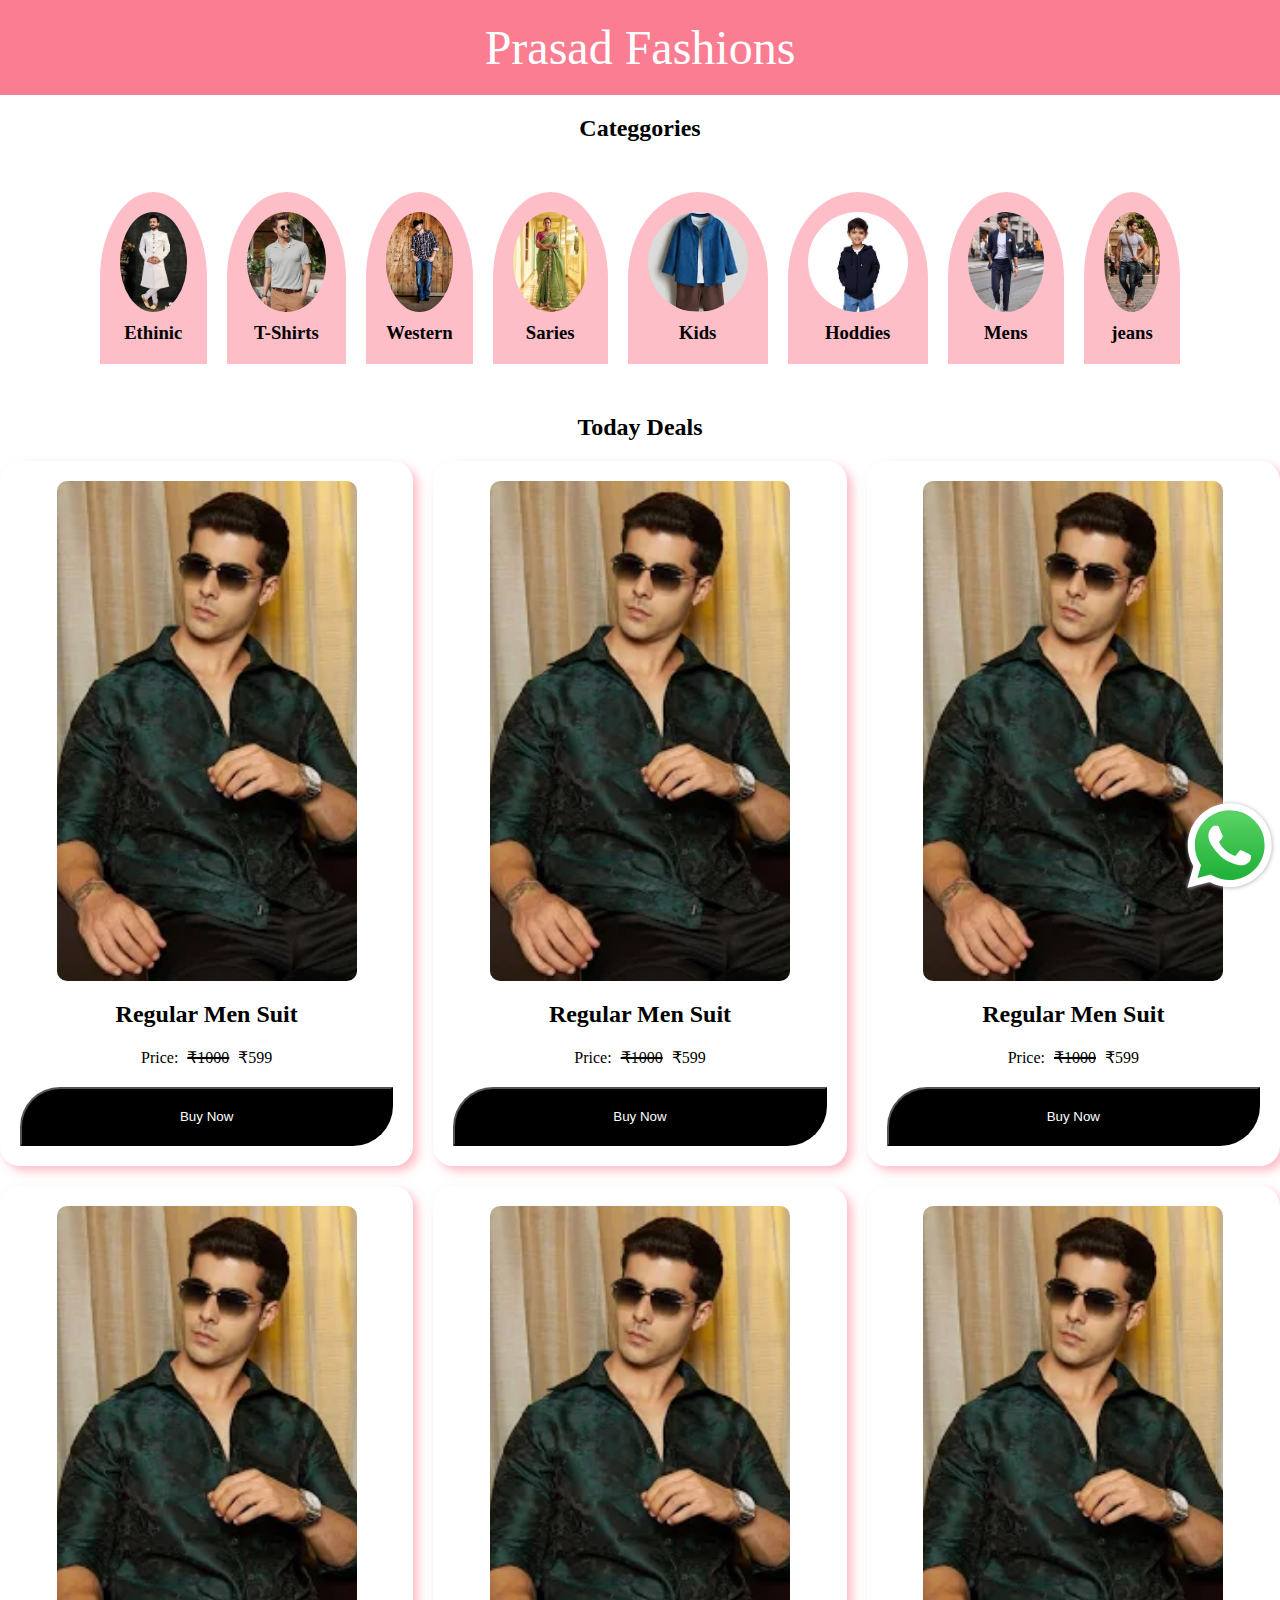
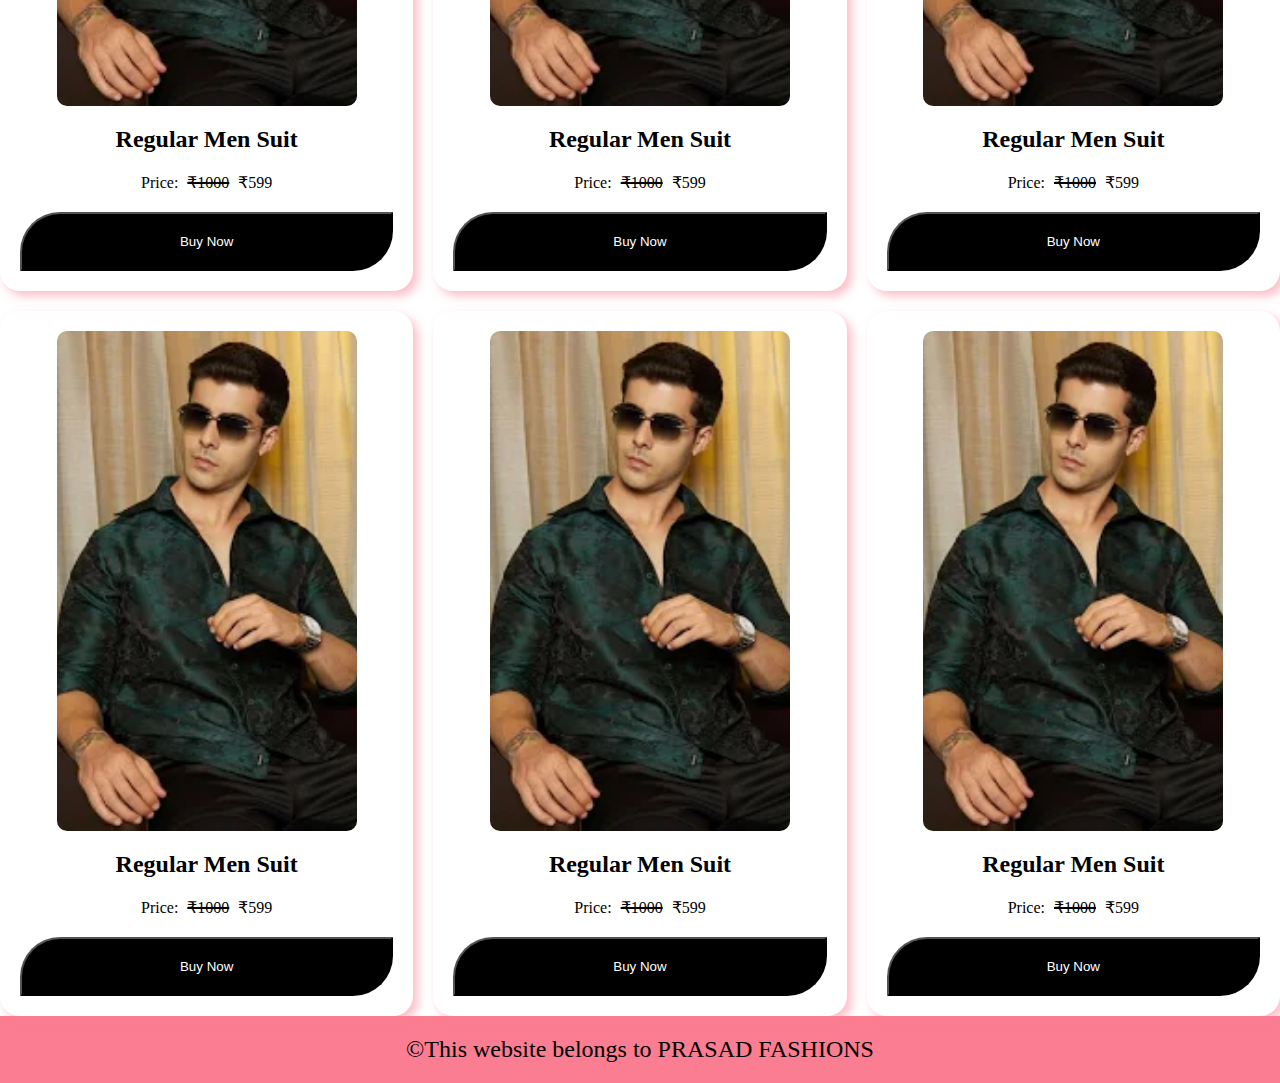
<file: index.html>
<!DOCTYPE html>
<html lang="en">
<head>
    <meta charset="UTF-8">
    <meta name="viewport" content="width=device-width, initial-scale=1.0">
    <title>Prasad Fashions</title>
    <link rel="shortcut icon" href="favicon.ico" type="image/x-icon">
    <link rel="stylesheet" href="css/style.css">
</head>
<body>
    <header>
        Prasad Fashions
    </header>
    <main>
        <h2 class="title">Categgories</h2>
        <section id="categgories">
            <div class="category">
                <img src="image/mens-ethnic-wear-navabi-dress-2188635862-azzy4km9.avif" alt="photo">
                <h3>Ethinic </h3>
            </div>
            <div class="category">
                <img src="image/t-shirts.jpg" alt="photo"><h3>T-Shirts</h3>
            </div>
            <div class="category">
                <img src="image/western.jpg" alt="photo"><h3>Western </h3>
            </div>
            <div class="category">
                <img src="image/saries.jpg" alt="photo"><h3>Saries</h3>
            </div>
            <div class="category">
                <img src="image/kids.webp" alt="photo"><h3>Kids </h3>
            </div>
            <div class="category">
                <img src="image/hoodies.jpg" alt="photo"><h3>Hoddies</h3>
            </div>
            <div class="category">
                <img src="image/mens.jpg" alt="photo"><h3>Mens </h3>
            </div>
            <div class="category">
                <img src="image/jeans.jpg" alt="photo"><h3>jeans </h3>
            </div>

        </section>
        <h2 class="title">Today Deals</h2>
        <section id="deals">
              <div class="product">
                <img src="image/shopping1.webp" alt="photo">
                <h2> Regular Men Suit</h2>
                <p>Price: <span class="oldPrice">₹1000</span> ₹599</p>
                <button> Buy Now</button>
            </div>
              <div class="product">
                <img src="image/shopping1.webp" alt="photo">
                <h2> Regular Men Suit</h2>
                <p>Price: <span class="oldPrice">₹1000</span> ₹599</p>
                <button> Buy Now</button>
            </div>
              <div class="product">
                <img src="image/shopping1.webp" alt="photo">
                <h2> Regular Men Suit</h2>
                <p>Price: <span class="oldPrice">₹1000</span> ₹599</p>
                <button> Buy Now</button>
            </div>
              <div class="product">
                <img src="image/shopping1.webp" alt="photo">
                <h2> Regular Men Suit</h2>
                <p>Price: <span class="oldPrice">₹1000</span> ₹599</p>
                <button> Buy Now</button>
            </div>
              <div class="product">
                <img src="image/shopping1.webp" alt="photo">
                <h2> Regular Men Suit</h2>
                <p>Price: <span class="oldPrice">₹1000</span> ₹599</p>
                <button> Buy Now</button>
            </div>
              <div class="product">
                <img src="image/shopping1.webp" alt="photo">
                <h2> Regular Men Suit</h2>
                <p>Price: <span class="oldPrice">₹1000</span> ₹599</p>
                <button> Buy Now</button>
            </div>
              <div class="product">
                <img src="image/shopping1.webp" alt="photo">
                <h2> Regular Men Suit</h2>
                <p>Price: <span class="oldPrice">₹1000</span> ₹599</p>
                <button> Buy Now</button>
            </div>
             <div class="product">
                <img src="image/shopping1.webp" alt="photo">
                <h2> Regular Men Suit</h2>
                <p>Price: <span class="oldPrice">₹1000</span> ₹599</p>
                <button> Buy Now</button>
            </div>
             <div class="product">
                <img src="image/shopping1.webp" alt="photo">
                <h2> Regular Men Suit</h2>
                <p>Price: <span class="oldPrice">₹1000</span> ₹599</p>
                <button> Buy Now</button>
            </div>
        </section>
        <div id="floating-watsapp">
            <a href="https:wa.me/+9322696988"><img src="icon/wapicon.svg" alt="Icon-Whtasapp"></a>
        </div>
    </main>
    <footer>
        &copy;This website belongs to PRASAD FASHIONS
    </footer>

</body>
</html>
</file>
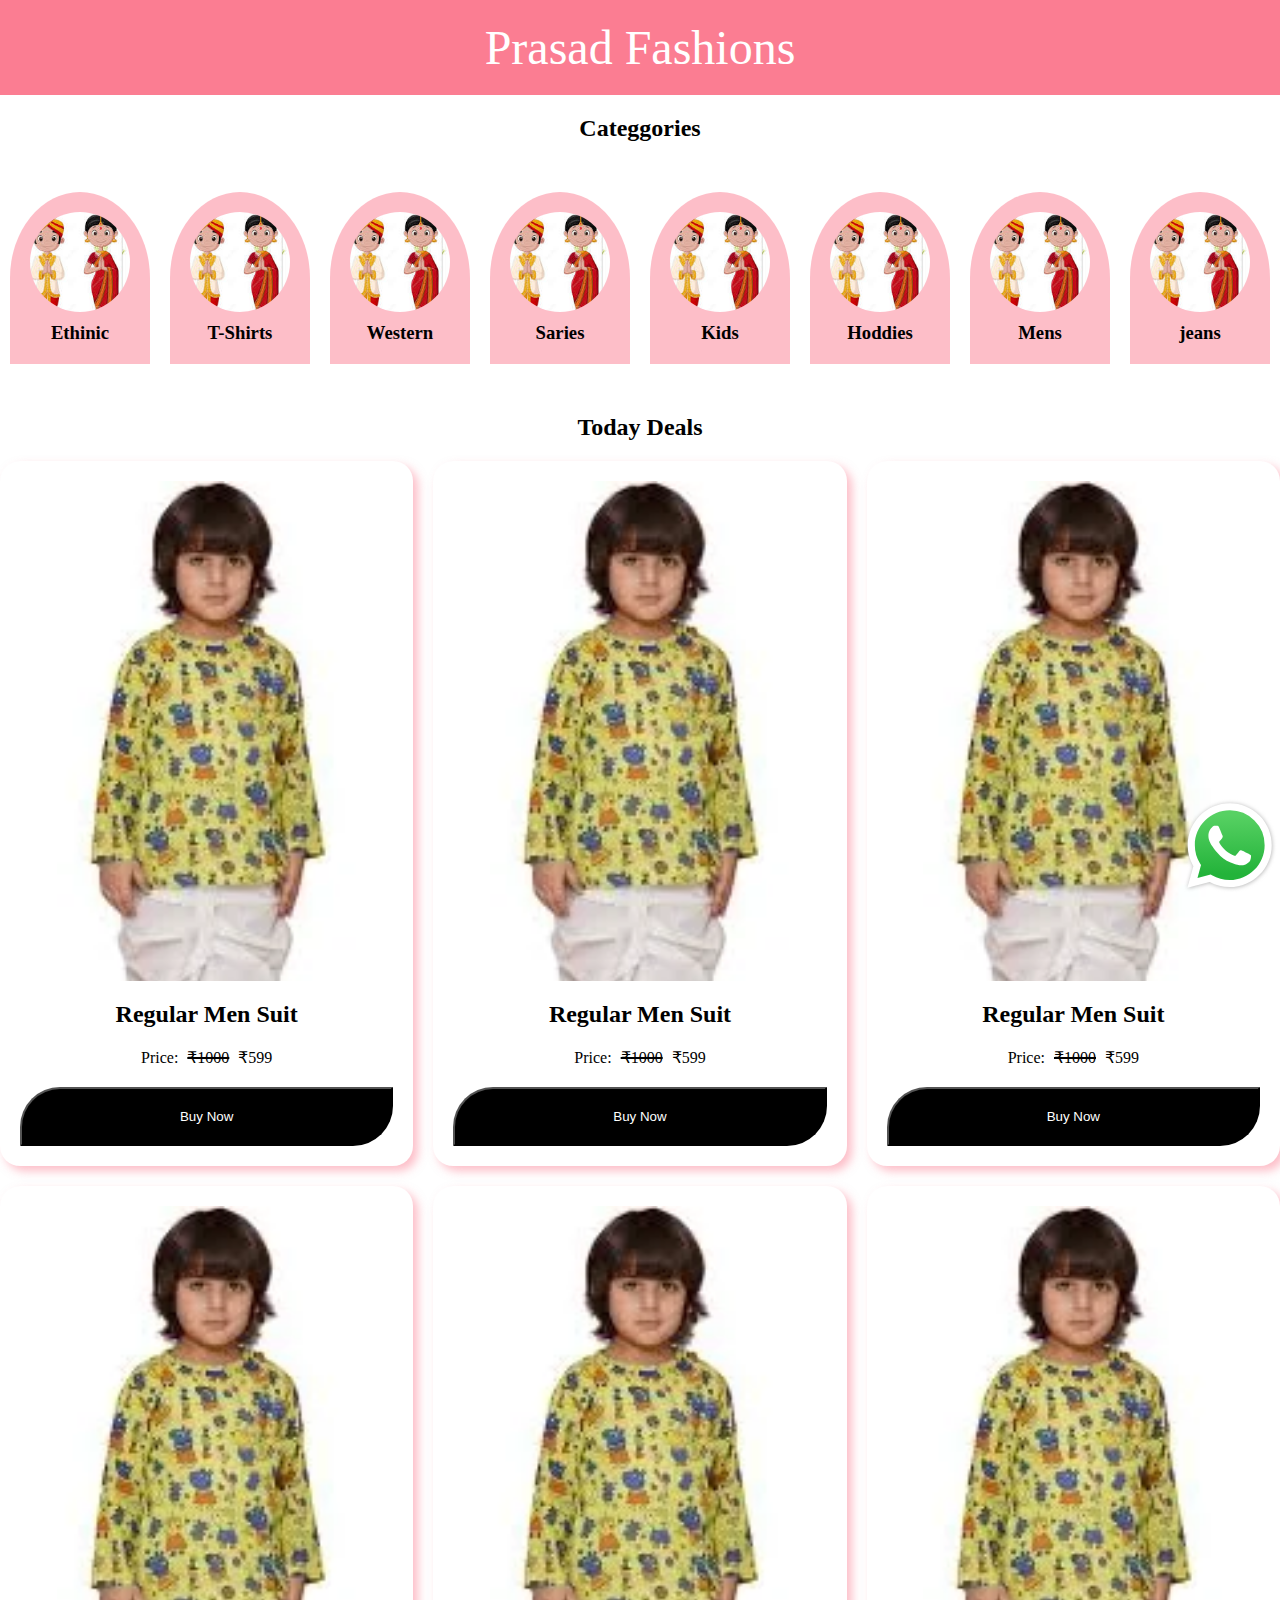
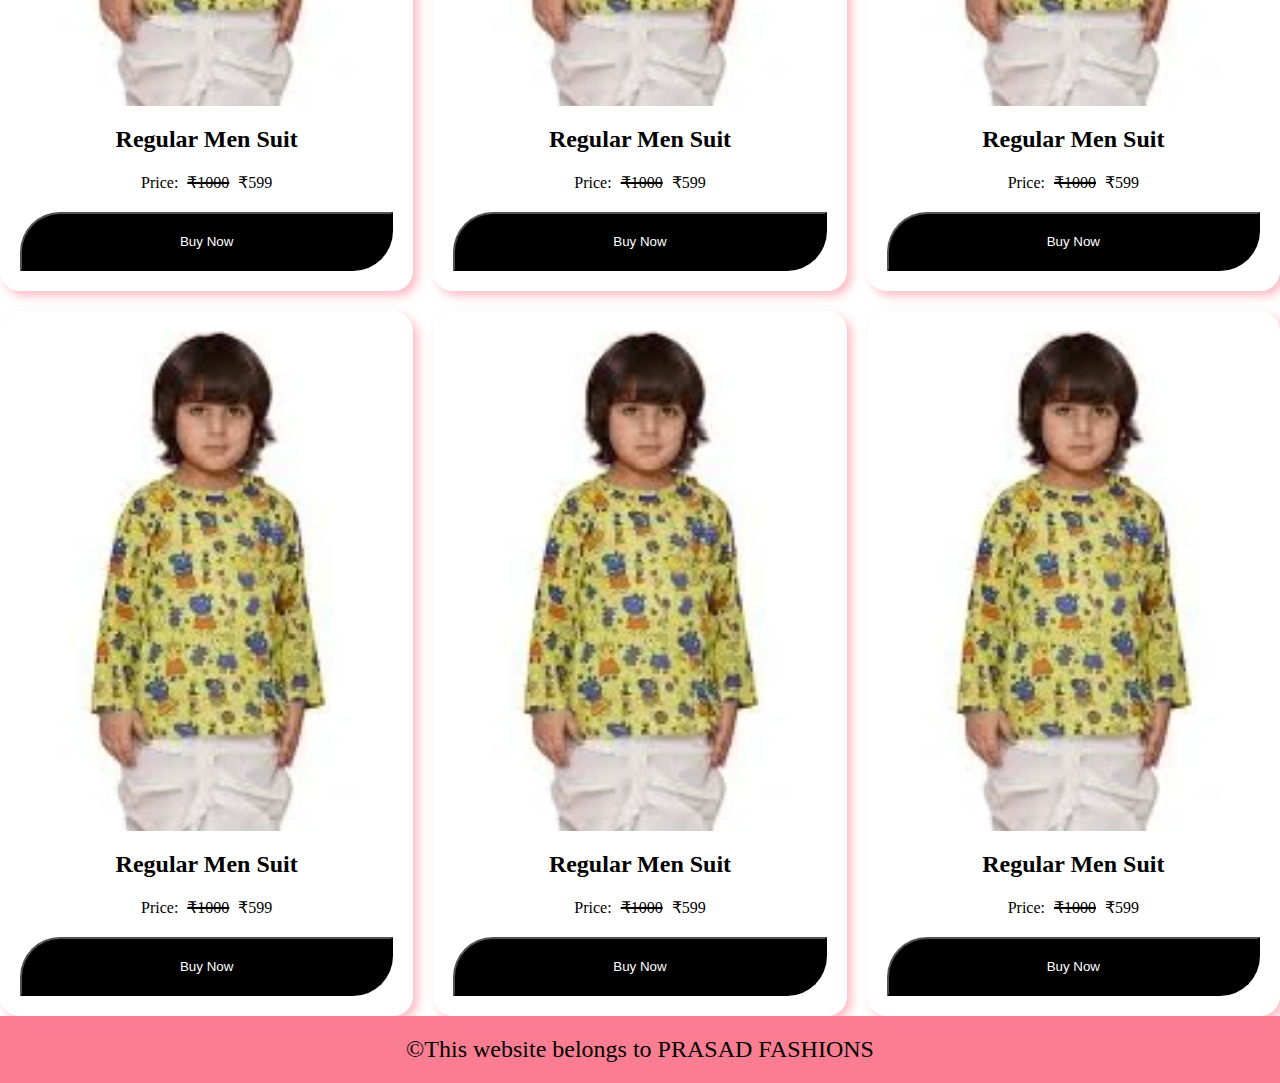
<file: html/index.html>
<!DOCTYPE html>
<html lang="en">
<head>
    <meta charset="UTF-8">
    <meta name="viewport" content="width=device-width, initial-scale=1.0">
    <title>Prasad Fashions</title>
    <link rel="shortcut icon" href="favicon.ico" type="image/x-icon">
    <link rel="stylesheet" href="../css/style.css">
</head>
<body>
    <header>
        Prasad Fashions
    </header>
    <main>
        <h2 class="title">Categgories</h2>
        <section id="categgories">
            <div class="category">
                <img src="../image/ethinic.jpg" alt="photo">
                <h3>Ethinic </h3>
            </div>
            <div class="category">
                <img src="../image/ethinic.jpg" alt="photo"><h3>T-Shirts</h3>
            </div>
            <div class="category">
                <img src="../image/ethinic.jpg" alt="photo"><h3>Western </h3>
            </div>
            <div class="category">
                <img src="../image/ethinic.jpg" alt="photo"><h3>Saries</h3>
            </div>
            <div class="category">
                <img src="../image/ethinic.jpg" alt="photo"><h3>Kids </h3>
            </div>
            <div class="category">
                <img src="../image/ethinic.jpg" alt="photo"><h3>Hoddies</h3>
            </div>
            <div class="category">
                <img src="../image/ethinic.jpg" alt="photo"><h3>Mens </h3>
            </div>
            <div class="category">
                <img src="../image/ethinic.jpg" alt="photo"><h3>jeans </h3>
            </div>

        </section>
        <h2 class="title">Today Deals</h2>
        <section id="deals">
              <div class="product">
                <img src="../image/shopping.webp" alt="photo">
                <h2> Regular Men Suit</h2>
                <p>Price: <span class="oldPrice">₹1000</span> ₹599</p>
                <button> Buy Now</button>
            </div>
              <div class="product">
                <img src="../image/shopping.webp" alt="photo">
                <h2> Regular Men Suit</h2>
                <p>Price: <span class="oldPrice">₹1000</span> ₹599</p>
                <button> Buy Now</button>
            </div>
              <div class="product">
                <img src="../image/shopping.webp" alt="photo">
                <h2> Regular Men Suit</h2>
                <p>Price: <span class="oldPrice">₹1000</span> ₹599</p>
                <button> Buy Now</button>
            </div>
              <div class="product">
                <img src="../image/shopping.webp" alt="photo">
                <h2> Regular Men Suit</h2>
                <p>Price: <span class="oldPrice">₹1000</span> ₹599</p>
                <button> Buy Now</button>
            </div>
              <div class="product">
                <img src="../image/shopping.webp" alt="photo">
                <h2> Regular Men Suit</h2>
                <p>Price: <span class="oldPrice">₹1000</span> ₹599</p>
                <button> Buy Now</button>
            </div>
              <div class="product">
                <img src="../image/shopping.webp" alt="photo">
                <h2> Regular Men Suit</h2>
                <p>Price: <span class="oldPrice">₹1000</span> ₹599</p>
                <button> Buy Now</button>
            </div>
              <div class="product">
                <img src="../image/shopping.webp" alt="photo">
                <h2> Regular Men Suit</h2>
                <p>Price: <span class="oldPrice">₹1000</span> ₹599</p>
                <button> Buy Now</button>
            </div>
             <div class="product">
                <img src="../image/shopping.webp" alt="photo">
                <h2> Regular Men Suit</h2>
                <p>Price: <span class="oldPrice">₹1000</span> ₹599</p>
                <button> Buy Now</button>
            </div>
             <div class="product">
                <img src="../image/shopping.webp" alt="photo">
                <h2> Regular Men Suit</h2>
                <p>Price: <span class="oldPrice">₹1000</span> ₹599</p>
                <button> Buy Now</button>
            </div>
        </section>
        <div id="floating-watsapp">
            <a href="https:wa.me/+9322696988"><img src="../icon/wapicon.svg" alt="Icon-Whtasapp"></a>
        </div>
    </main>
    <footer>
        &copy;This website belongs to PRASAD FASHIONS
    </footer>

</body>
</html>
</file>
<file: css/style.css>
*
{
    margin:0px;
    padding:0px;
    box-sizing: border-box;

}
header{
    text-align: center;
    font-size: 48px;
    padding: 20px 0px;
    background-color:  rgb(251,125,146);
    color: white;
}
footer{
    text-align: center;
    font-size: 24px;
    padding: 20px 0px;
    background-color: rgb(251,125,146);
}
#categgories{
    display: flex;
    justify-content: center;
    gap: 20px;
    max-width: 1280px;
   
    margin: 50px auto;

}
.category{
    display: flex;
    padding: 20px;
    background-color: rgb(251,125,146,0.5) ;
    flex-direction: column;
    align-items: center;
    gap: 10px;
    border-top-left-radius: 50%;
    border-top-right-radius: 50%;

}
.title{
    text-align: center;
    margin: 20px;
    animation: zoomin 1s ease-in 2 normal;

}
@keyframes zoomin {
    0%{
        color: blue;
    }
    300%{
        color: blueviolet;
    }
    
}
.category>img{
    height: 100px;
    border-radius: 50%;

}
#deals{
    display: grid;
    grid-template-columns: repeat(3,1fr);
    gap:20px;
    margin:auto;
    max-width: 1280px;
    ;

}
.product>img{
    height: 500px;
    width: 300px;
    object-fit: cover;
    object-position: top;
    border-radius: 10px;

}
.oldPrice{
    text-decoration: 2px solid  black line-through;
    margin: 0px 5px;
}
button{
    width: 100%;
    background-color: black;
    padding: 20px 0px;
    color:white;

border-radius: 40px 0px 40px 0px;
}
.product{
display: flex;
flex-direction: column;
gap: 20px;
box-shadow: 5px 5px 10px rgb(251,125,146,0.5);
border-radius: 20px;
padding: 20px;
align-items:center;
}
#floating-watsapp{
    position: fixed;
    bottom: 0;
    right: 0;

}
#floating-watsapp img{
    height: 100px;

}
@keyframes updown {
    100%{
        transform: translateY(-10x);
    }
    
}
</file>
